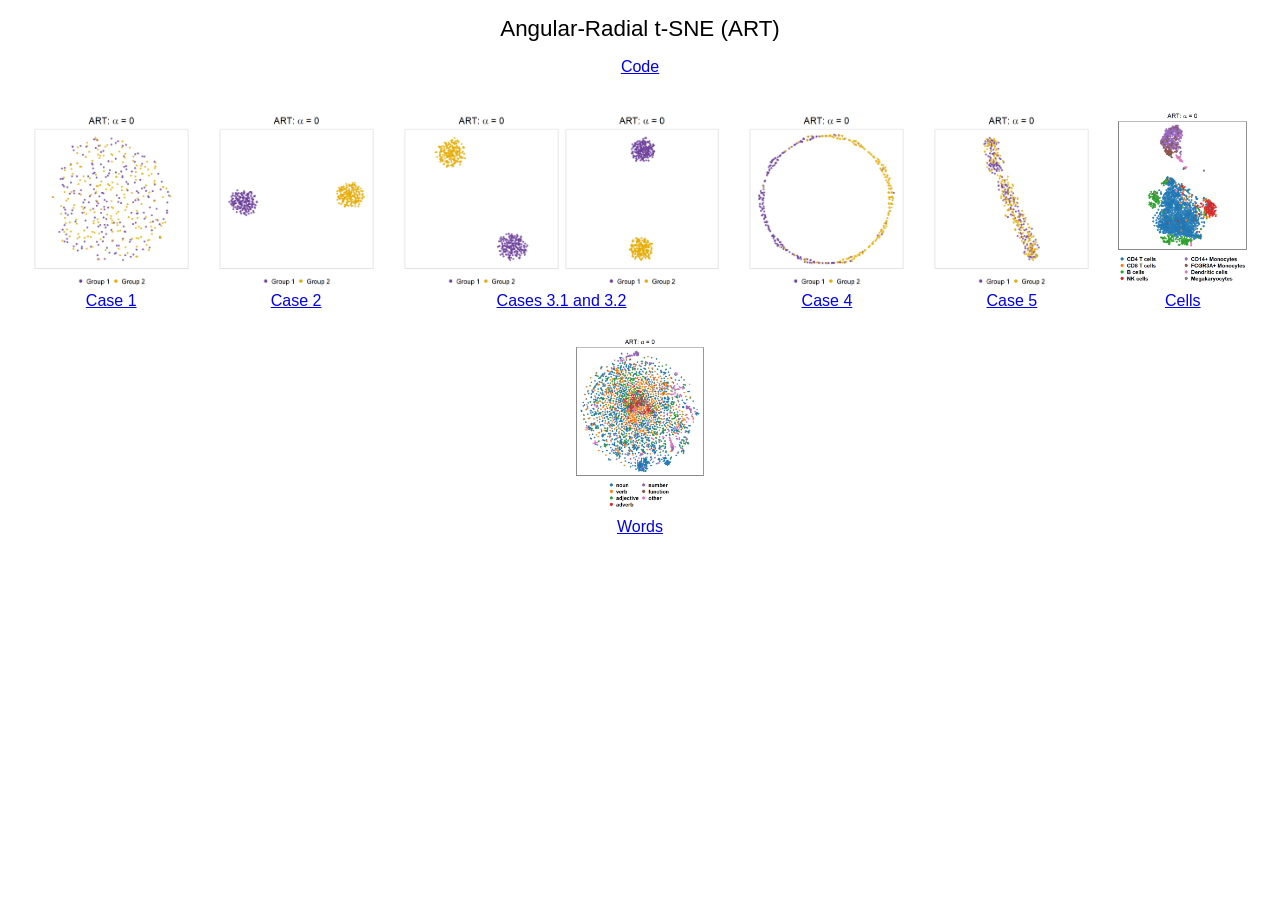
<file: index.html>
<!DOCTYPE html>
<html lang="en">
<head>
<meta charset="utf-8">
<meta name="viewport" content="width=device-width, initial-scale=1">
<title>Angular-Radial t-SNE (ART)</title>
<link rel="stylesheet" href="style.css">
</head>
<body>
<h1>Angular-Radial t-SNE (ART)</h1>
<p><a href="https://github.com/linluzhao/ART">Code</a></p>
<div class="gallery">
<a href="case1.html"><img src="frames/case1.webp" alt="Case 1"><br>Case 1</a>
<a href="case2.html"><img src="frames/case2.webp" alt="Case 2"><br>Case 2</a>
<a href="case3.html"><img src="frames/case3_1.webp" alt="Case 3.1"><img src="frames/case3_2.webp" alt="Case 3.2"><br>Cases 3.1 and 3.2</a>
<a href="case4.html"><img src="frames/case4.webp" alt="Case 4"><br>Case 4</a>
<a href="case5.html"><img src="frames/case5.webp" alt="Case 5"><br>Case 5</a>
<a href="cells.html"><img src="frames/cells.webp" alt="Cells"><br>Cells</a>
<a href="words.html"><img src="frames/words.webp" alt="Words"><br>Words</a>
</div>
</body>
</html>
</file>
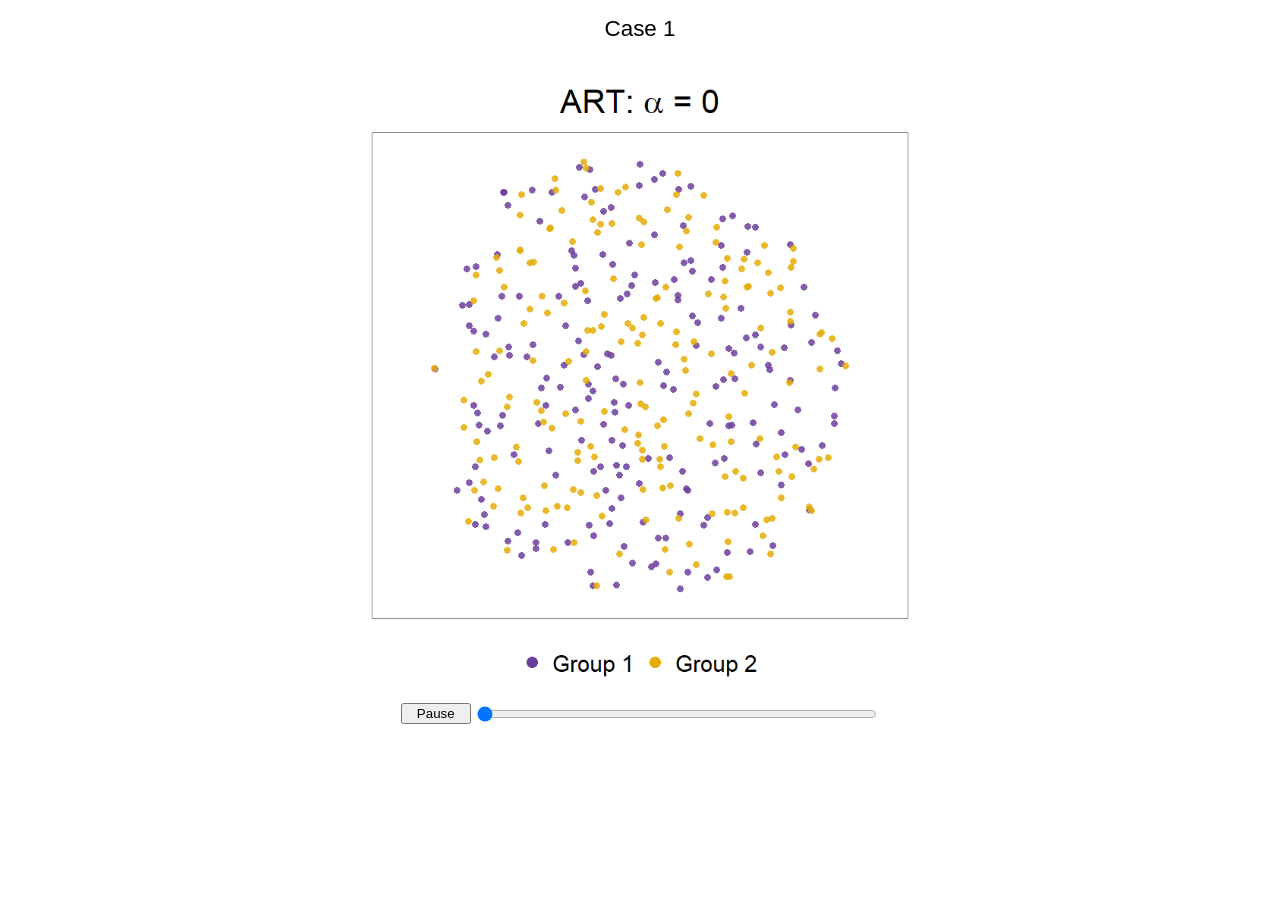
<file: case1.html>
<!DOCTYPE html>
<html lang="en">
<head>
<meta charset="utf-8">
<meta name="viewport" content="width=device-width, initial-scale=1">
<title>Case 1</title>
<link rel="stylesheet" href="style.css">
</head>
<body>
<h1>Case 1</h1>
<div class="frames">
<figure><img src="frames/case1.webp" data-frames="frames/case1.json" alt="Case 1"></figure>
</div>
<p><button id="play" disabled>Play</button> <input id="slider" type="range" min="0" max="100" value="0" disabled></p>
<script src="player.js"></script>
</body>
</html>
</file>
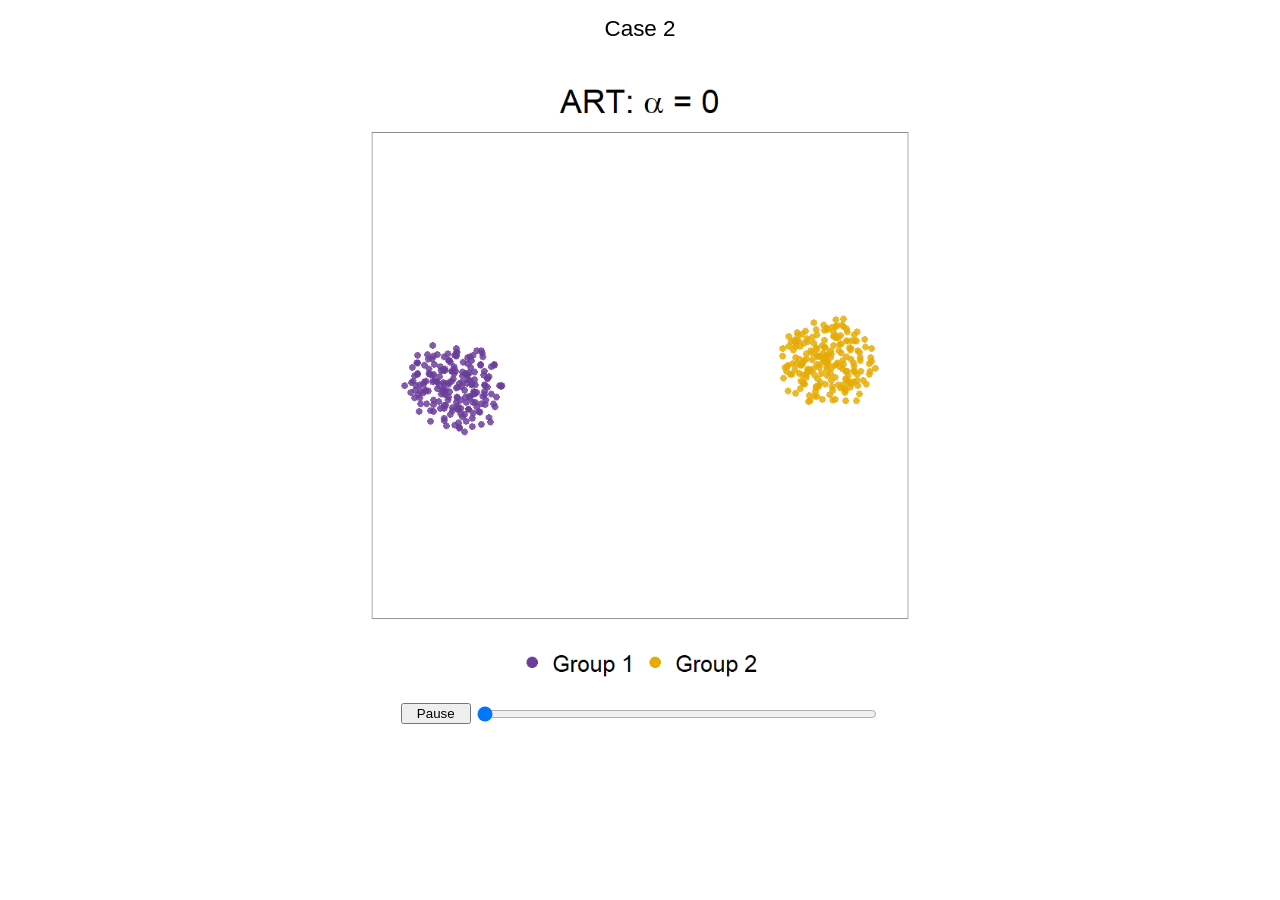
<file: case2.html>
<!DOCTYPE html>
<html lang="en">
<head>
<meta charset="utf-8">
<meta name="viewport" content="width=device-width, initial-scale=1">
<title>Case 2</title>
<link rel="stylesheet" href="style.css">
</head>
<body>
<h1>Case 2</h1>
<div class="frames">
<figure><img src="frames/case2.webp" data-frames="frames/case2.json" alt="Case 2"></figure>
</div>
<p><button id="play" disabled>Play</button> <input id="slider" type="range" min="0" max="100" value="0" disabled></p>
<script src="player.js"></script>
</body>
</html>
</file>
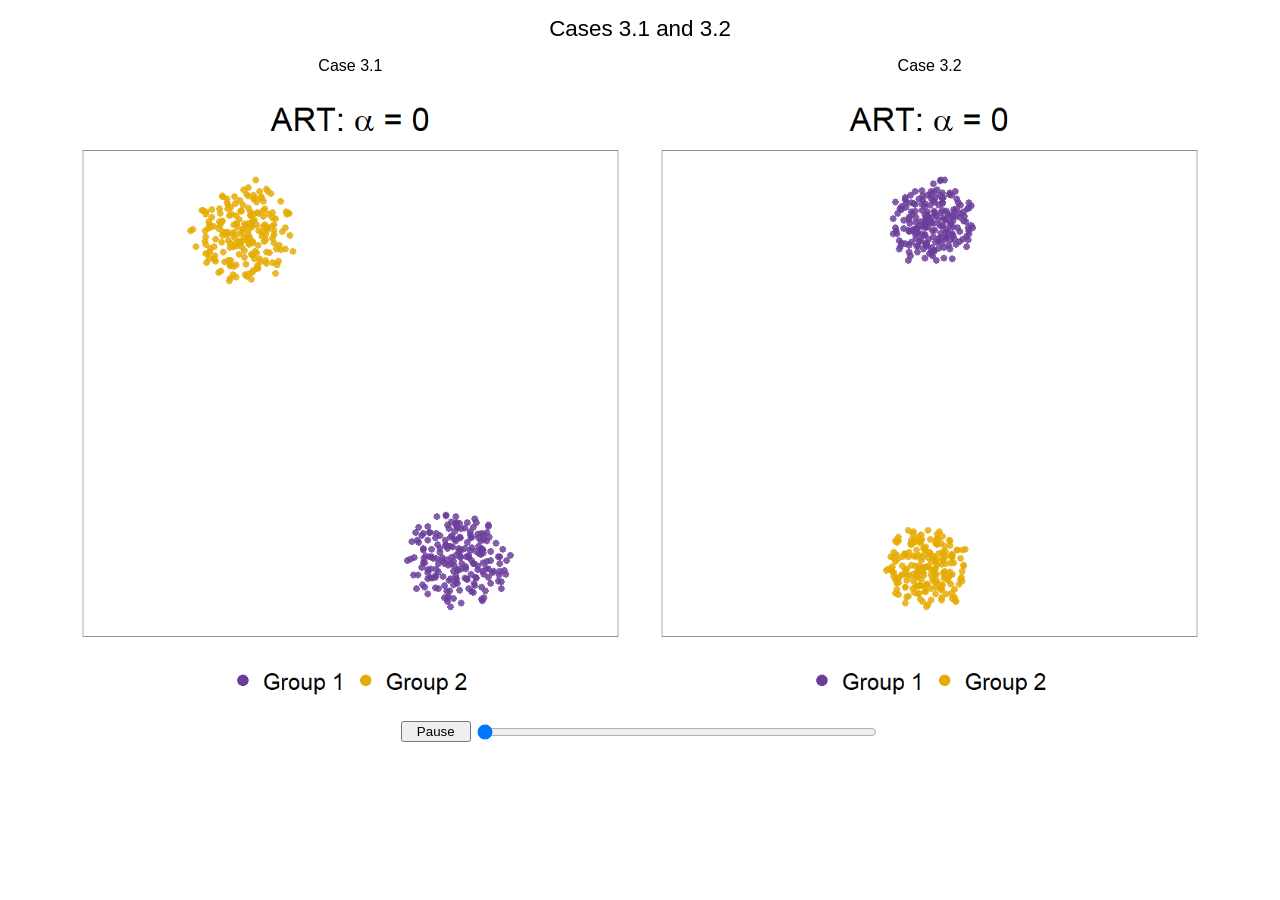
<file: case3.html>
<!DOCTYPE html>
<html lang="en">
<head>
<meta charset="utf-8">
<meta name="viewport" content="width=device-width, initial-scale=1">
<title>Cases 3.1 and 3.2</title>
<link rel="stylesheet" href="style.css">
</head>
<body>
<h1>Cases 3.1 and 3.2</h1>
<div class="frames">
<figure><figcaption>Case 3.1</figcaption><img src="frames/case3_1.webp" data-frames="frames/case3_1.json" alt="Case 3.1"></figure>
<figure><figcaption>Case 3.2</figcaption><img src="frames/case3_2.webp" data-frames="frames/case3_2.json" alt="Case 3.2"></figure>
</div>
<p><button id="play" disabled>Play</button> <input id="slider" type="range" min="0" max="100" value="0" disabled></p>
<script src="player.js"></script>
</body>
</html>
</file>
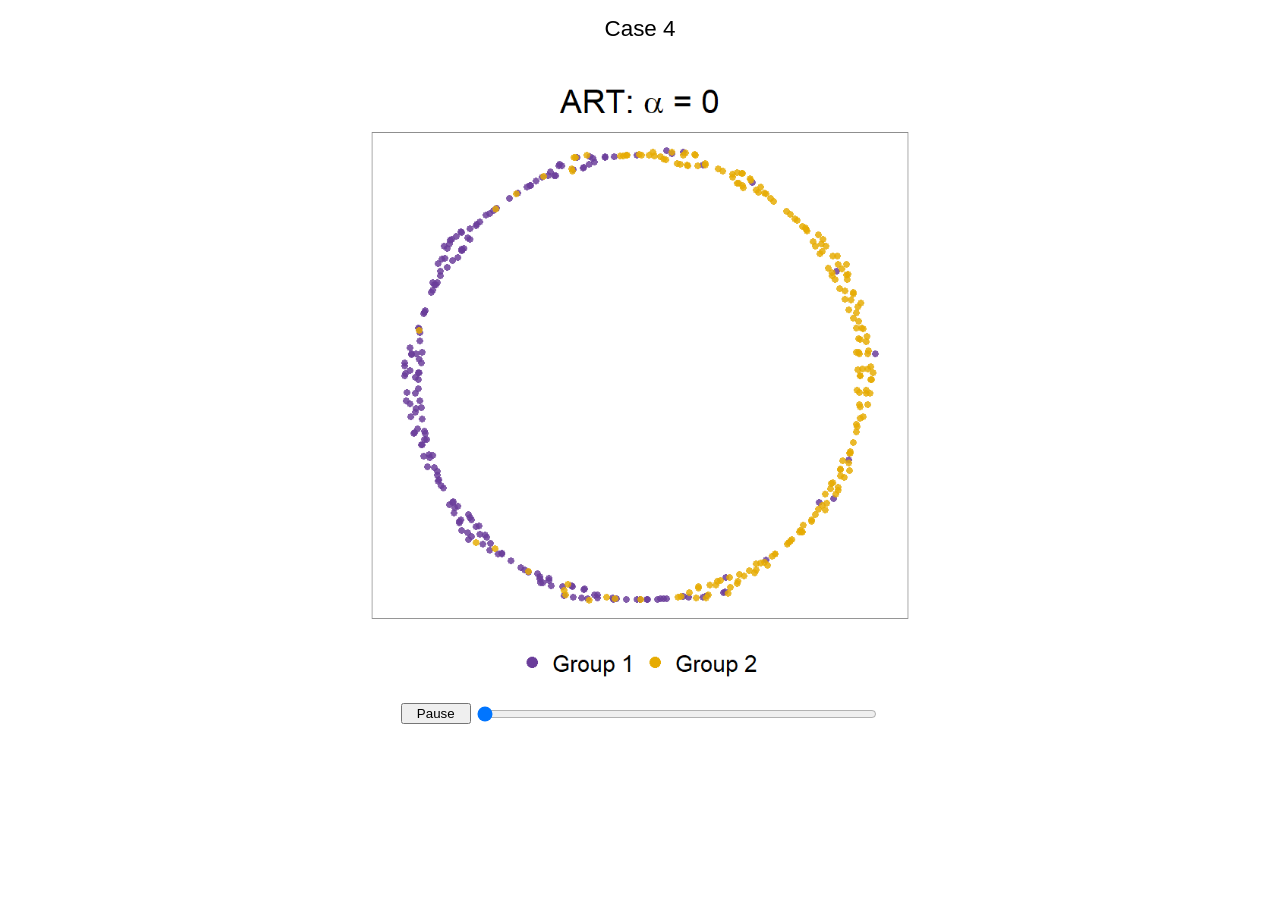
<file: case4.html>
<!DOCTYPE html>
<html lang="en">
<head>
<meta charset="utf-8">
<meta name="viewport" content="width=device-width, initial-scale=1">
<title>Case 4</title>
<link rel="stylesheet" href="style.css">
</head>
<body>
<h1>Case 4</h1>
<div class="frames">
<figure><img src="frames/case4.webp" data-frames="frames/case4.json" alt="Case 4"></figure>
</div>
<p><button id="play" disabled>Play</button> <input id="slider" type="range" min="0" max="100" value="0" disabled></p>
<script src="player.js"></script>
</body>
</html>
</file>
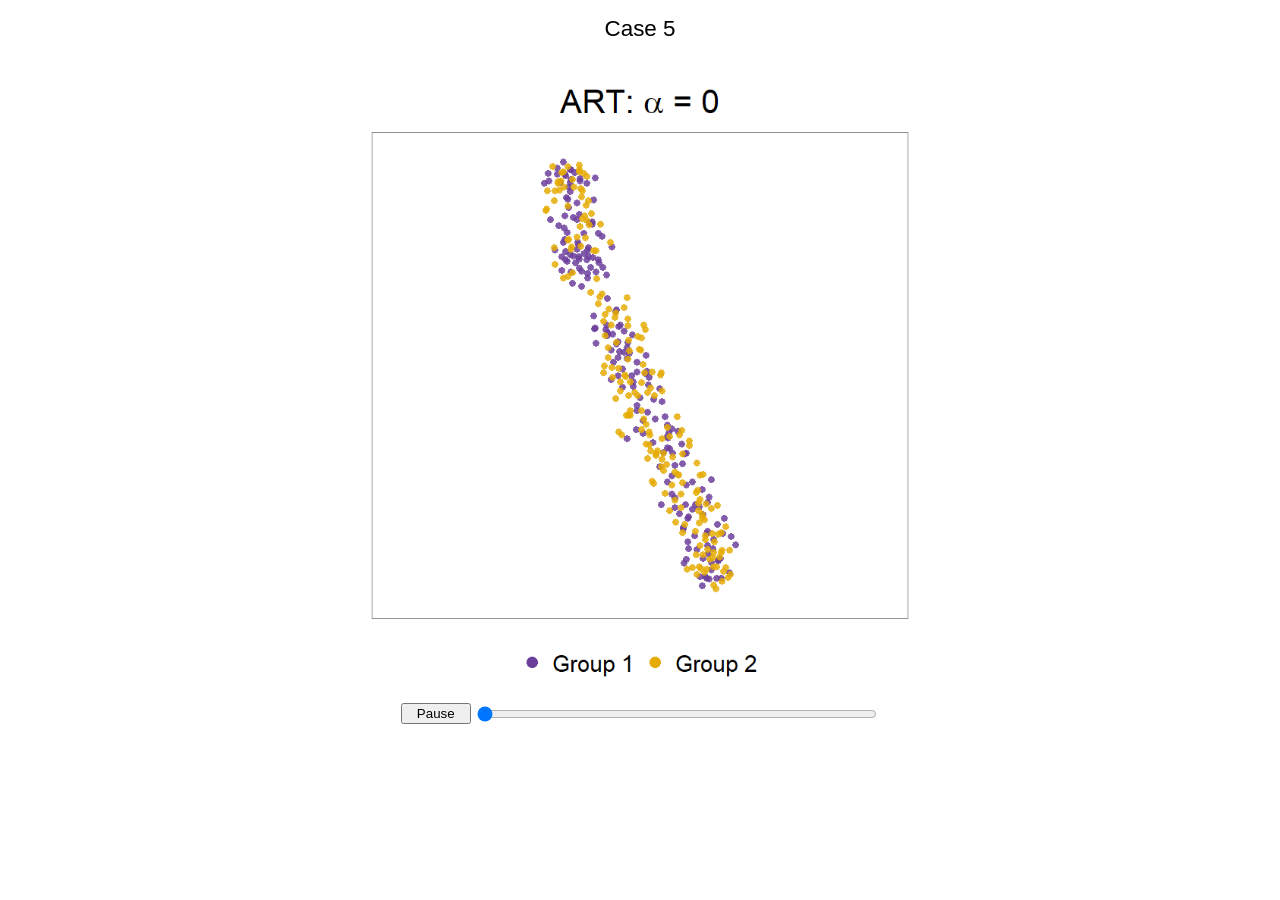
<file: case5.html>
<!DOCTYPE html>
<html lang="en">
<head>
<meta charset="utf-8">
<meta name="viewport" content="width=device-width, initial-scale=1">
<title>Case 5</title>
<link rel="stylesheet" href="style.css">
</head>
<body>
<h1>Case 5</h1>
<div class="frames">
<figure><img src="frames/case5.webp" data-frames="frames/case5.json" alt="Case 5"></figure>
</div>
<p><button id="play" disabled>Play</button> <input id="slider" type="range" min="0" max="100" value="0" disabled></p>
<script src="player.js"></script>
</body>
</html>
</file>
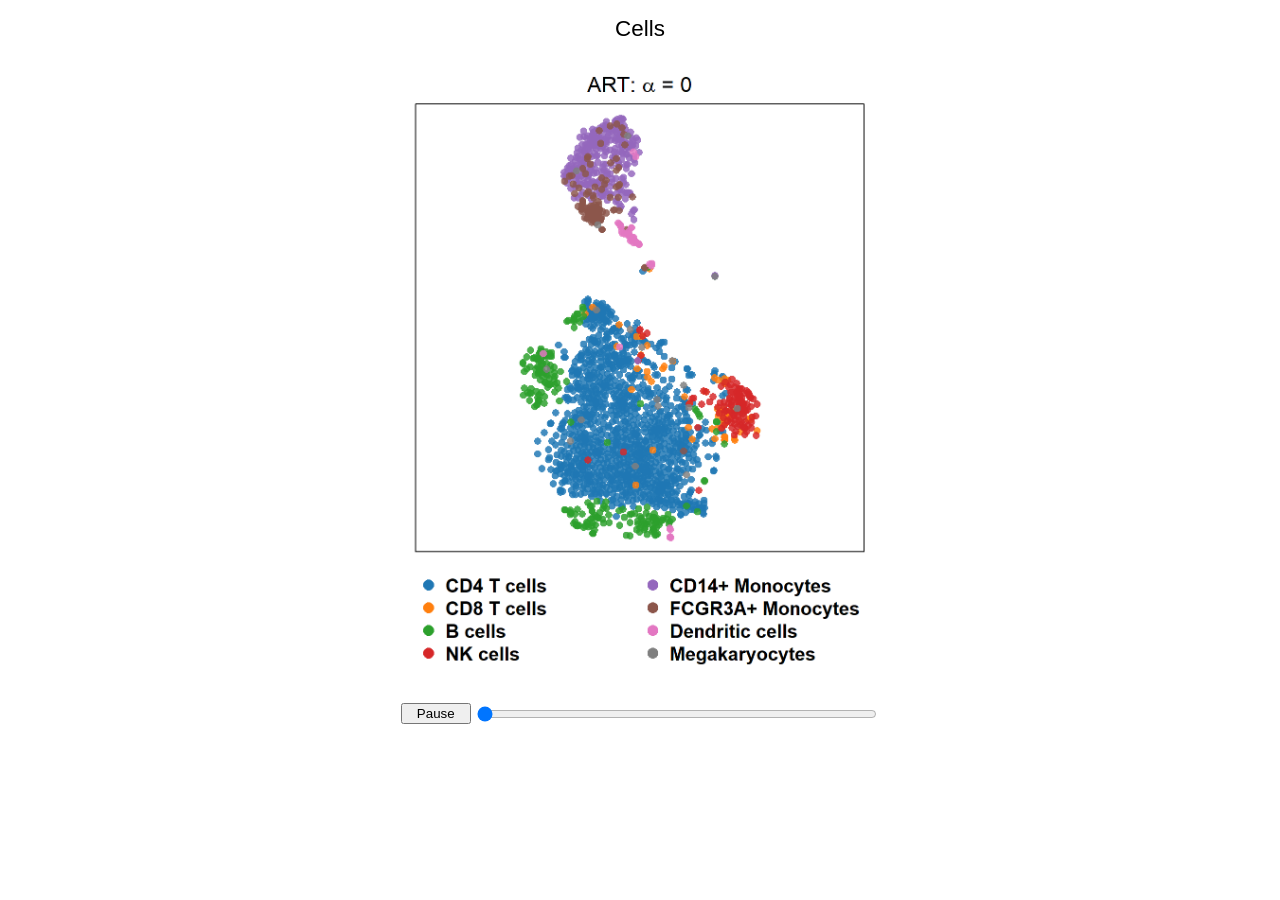
<file: cells.html>
<!DOCTYPE html>
<html lang="en">
<head>
<meta charset="utf-8">
<meta name="viewport" content="width=device-width, initial-scale=1">
<title>Cells</title>
<link rel="stylesheet" href="style.css">
</head>
<body>
<h1>Cells</h1>
<div class="frames">
<figure><img src="frames/cells.webp" data-frames="frames/cells.json" alt="Cells"></figure>
</div>
<p><button id="play" disabled>Play</button> <input id="slider" type="range" min="0" max="100" value="0" disabled></p>
<script src="player.js"></script>
</body>
</html>
</file>
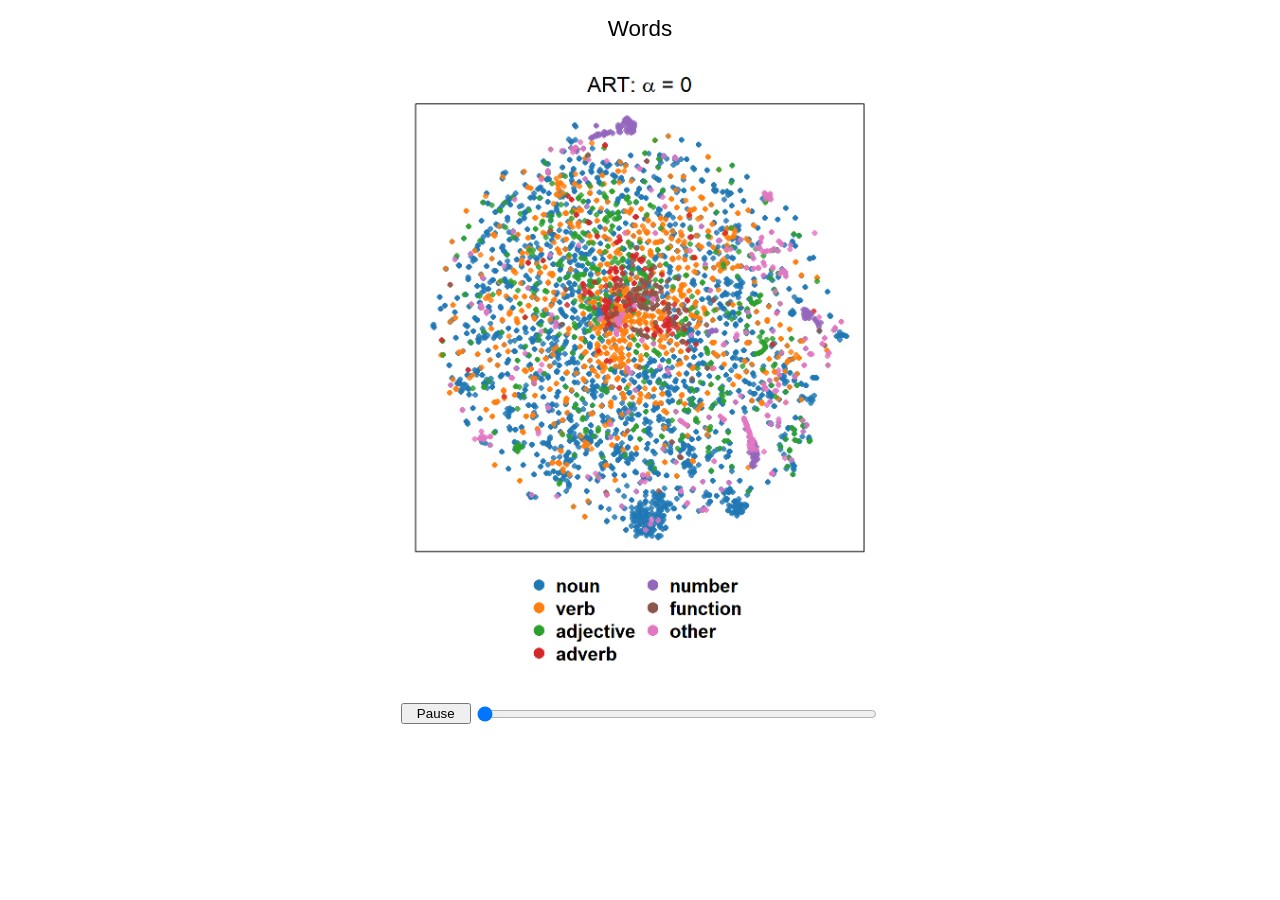
<file: words.html>
<!DOCTYPE html>
<html lang="en">
<head>
<meta charset="utf-8">
<meta name="viewport" content="width=device-width, initial-scale=1">
<title>Words</title>
<link rel="stylesheet" href="style.css">
</head>
<body>
<h1>Words</h1>
<div class="frames">
<figure><img src="frames/words.webp" data-frames="frames/words.json" alt="Words"></figure>
</div>
<p><button id="play" disabled>Play</button> <input id="slider" type="range" min="0" max="100" value="0" disabled></p>
<script src="player.js"></script>
</body>
</html>
</file>
<file: style.css>
body {
  margin: 16px;
  font-family: Arial, sans-serif;
  text-align: center;
}

h1 {
  font-size: 1.4em;
  font-weight: normal;
}

.gallery {
  display: flex;
  flex-wrap: wrap;
  justify-content: center;
  gap: 24px;
  margin-top: 32px;
}

.gallery img {
  display: inline-block;
  height: 180px;
}

.frames {
  display: flex;
  justify-content: center;
  gap: 16px;
}

figure {
  margin: 0;
  min-width: 0;
}

img {
  display: block;
  max-width: 100%;
  max-height: 70vh;
}

@media (max-width: 700px) {
  .frames {
    flex-wrap: wrap;
  }
}

input {
  width: 400px;
  max-width: 70%;
  vertical-align: middle;
}

button {
  width: 70px;
}
</file>
